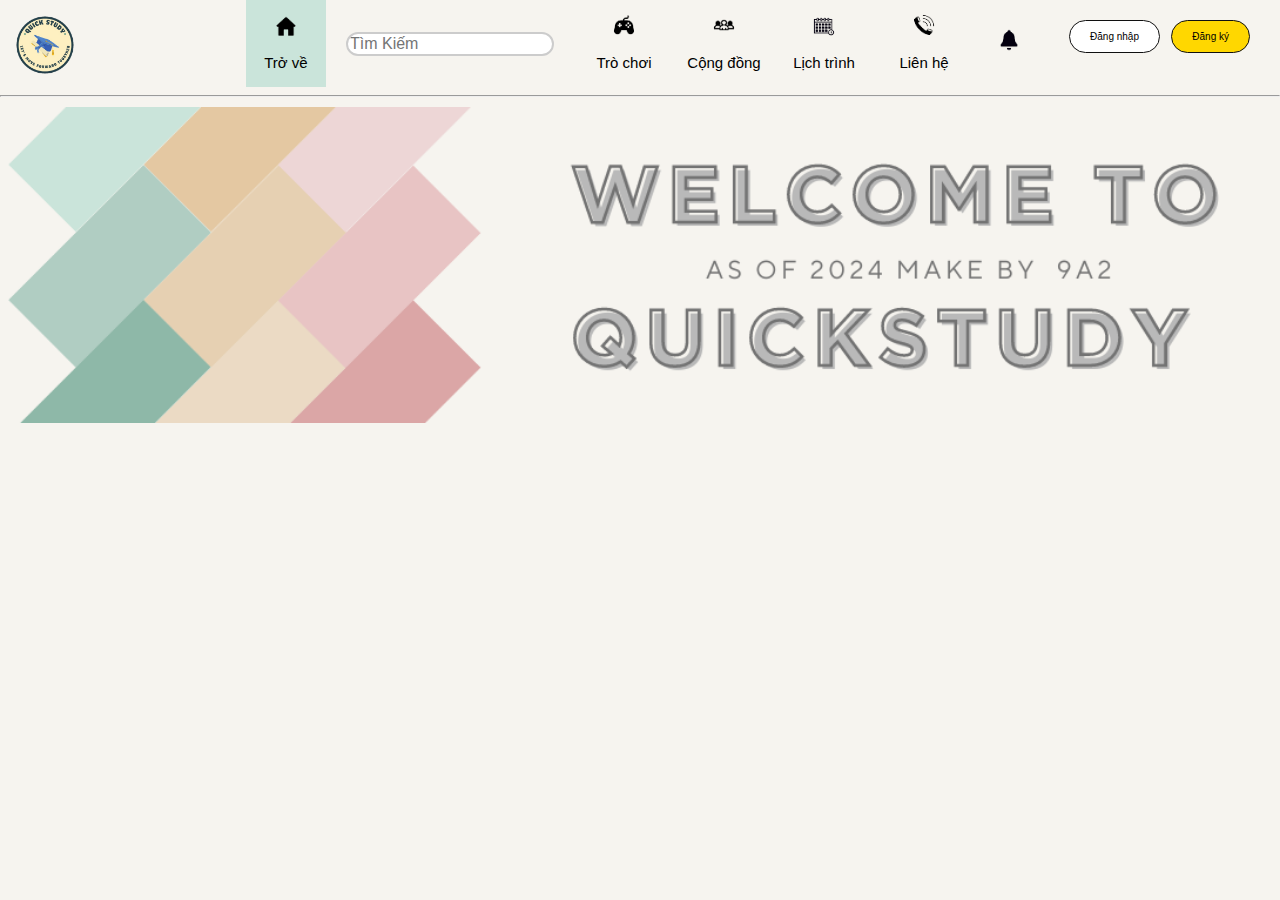
<file: index.html>
<!DOCTYPE html>
<html lang="vi">
  <head>
    <title></title>
    <meta charset="utf-8" />
    <link rel="stylesheet" href="index.css">
    <link rel="stylesheet" href="style.css" />
    <style>
    </style>
    <meta name="viewport" content="width=device-width, initial-scale=1.0">

  </head>
  <body>
    <!--Header-->
    <script src="script.js"></script>
    <!--home-->
    <div id="head">
      <div id="quick" title="Trang chủ">
        <a href="index.html">
            <img id="logo"src="logoq.png" alt="trang chu">
        </a>
    </div>
    
      <div class="muc_1 muc_9" style="background-color: #cae4da;" >
        <a  class="demuc" href="index.html" >
          <img id="game1" src="home.png" alt="game" />
          <br />
          <span class="title"> Trở về </span>
        </a>
      </div>
      <div class="mid">
        <!--search-->
        <div class="search">
          <form id="search-form">
            <input type="text" id="nhap_vao" placeholder="Tìm Kiếm" />
          </form>
          <!--Game-->
          <div class="main">
            <div class="muc_1" class="main">
              <a class="demuc" href="tro_choi.html">
                <img id="game1" src="Game.png" alt="game" />
                <br />
                <span class="title"> Trò chơi </span>
              </a>
            </div>
          </div>
          <!--community-->
          <div class="muc_1">
            <a class="demuc" href="cong_dong.html">
              <img id="game1" src="community.png" alt="game" />
              <br />
              <span class="title"> Cộng đồng </span>
            </a>
          </div>
          <!--timetable-->
          <div class="muc_1">
            <a class="demuc" href="lich_trinh.html">
              <img id="game1" src="timetable.png" alt="game" />
              <br />
              <span class="title"> Lịch trình </span>
            </a>
          </div>
          <!--Liên hệ-->
          <div class="muc_1">
            <a class="demuc" href="lienhe.html">
              <img id="game1" src="phone.png" alt="game" />
              <br />
              <span class="title"> Liên hệ </span>
            </a>
          </div>
          <!--thong báo-->
          <div class="muc_2" title="Thông báo">
            <a class="demuc0" href="#" onclick="toggleNotification()">
              <img id="game1" src="chuong.png" alt="Thông báo" />
            </a>
            <div id="notification-box" class="hidden">
              <p>Thông báo 1</p>
              <p>Thông báo 2</p>
              <p>Thông báo 3</p>
            </div>
          </div>
          <div><!-- <div id="search-results"></div> --></div>
        </div>
        <!--sign up -->
        <a href="http://localhost/html/dangnhap.html" class="dang_nhap">Đăng nhập</a>
      </div>
      <br />
      </div>
        <!--sign up -->
        <a href="http://localhost/html/dangky.html" class="dang_ky">Đăng ký</a>
      </div>
    </div>
    <hr />
    <div class="image-container" style="width: 100%; overflow: hidden;">
      <img id="ga" src="tdbg.png" alt="game" style="width: 100%; height: auto;">
      <div class="image-overlay"></div>
  </div>
  
    <!-- <fieldset id="diem_danh">
      <legend>Điểm danh</legend>
      <p id="ngayThang"></p> 
      <p id="soNgayLienTiep"></p> 
      <button id="diemDanhBtn"><b> Điểm danh </b></button>
  </fieldset> -->
  
  <script>
      // Hàm để hiển thị ngày tháng
      function displayDate() {
          const today = new Date();
          const day = today.getDate();
          const month = today.getMonth() + 1; // Tháng bắt đầu từ 0 nên cần cộng 1
          const year = today.getFullYear();
          const formattedDate = `${day}/${month}/${year}`;
  
          document.getElementById("ngayThang").textContent = `Ngày hôm nay: ${formattedDate}`;
      }
  
      // Gọi hàm để hiển thị ngày tháng khi trang được tải
      displayDate();
  
      // Lấy nút điểm danh
      const diemDanhBtn = document.getElementById("diemDanhBtn");
    
      // Thêm sự kiện click cho nút
      diemDanhBtn.addEventListener("click", function() {
          // Hiện cửa sổ thông báo
          alert("Bạn cần đăng nhập");
      });
  </script>
  
  
    <script src="script.js"></script>
    <!-- <script src="index.js"></script> -->
    <script src="thong_bao.js"></script>
  </body>
</html>
</file>
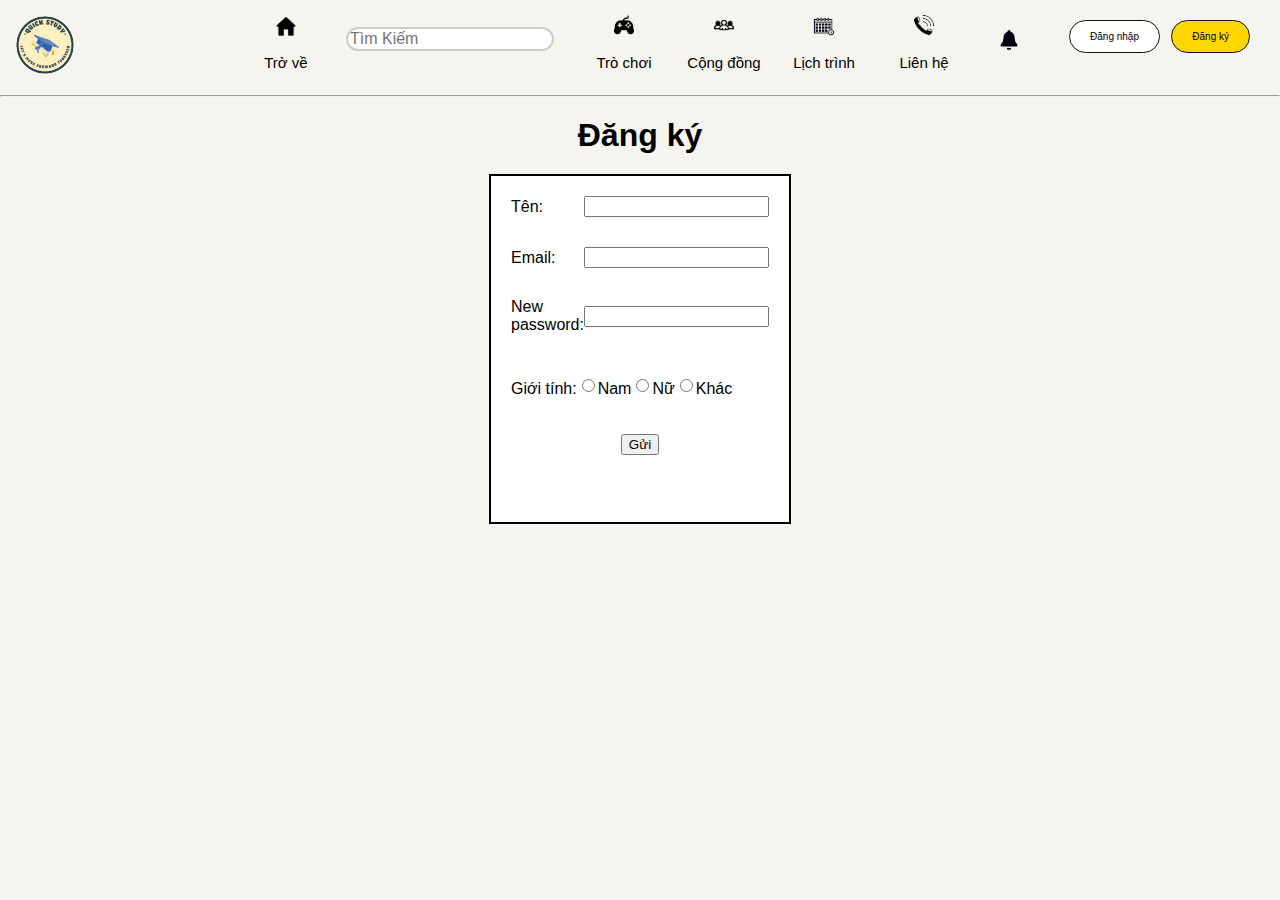
<file: dangky.html>
<!DOCTYPE html>
<html lang="vi">
  <head>
    <title></title>
    <meta charset="utf-8" />
    <link rel="stylesheet" href="style.css" />
    <link rel="stylesheet" href="dang_nhap.css">
    <head>
      <title>Login Form</title>
  </head>
  <body>
    <!--Header-->
    <script src="script.js"></script>
    <!--home-->
    <div id="head">
      <div id="quick" title="Trang chủ">
        <a href="index.html">
            <img src="logoq.png"alt="trang chu">
        </a>
    </div>
      <div class="muc_1 muc_9">
        <a class="demuc" href="index.html">
          <img id="game1" src="home.png" alt="game" />
          <br />
          <span class="title"> Trở về </span>
        </a>
      </div>
      <div class="mid">
        <!--search-->
        <div class="search">
          <form id="search-form">
            <input type="text" id="nhap_vao" placeholder="Tìm Kiếm" />
          </form>
          <!--Game-->
          <div class="main">
            <div class="muc_1" class="main">
              <a class="demuc" href="tro_choi.html">
                <img id="game1" src="Game.png" alt="game" />
                <br />
                <span class="title"> Trò chơi </span>
              </a>
            </div>
          </div>
          <!--community-->
          <div class="muc_1">
            <a class="demuc" href="cong_dong.html">
              <img id="game1" src="community.png" alt="game" />
              <br />
              <span class="title"> Cộng đồng </span>
            </a>
          </div>
          <!--timetable-->
          <div class="muc_1">
            <a class="demuc" href="lich_trinh.html">
              <img id="game1" src="timetable.png" alt="game" />
              <br />
              <span class="title"> Lịch trình </span>
            </a>
          </div>
          <!--Liên hệ-->
          <div class="muc_1">
            <a class="demuc" href="lienhe.html">
              <img id="game1" src="phone.png" alt="game" />
              <br />
              <span class="title"> Liên hệ </span>
            </a>
          </div>
          <!--thong báo-->
          <div class="muc_2" title="Thông báo">
            <a class="demuc0" href="#" onclick="toggleNotification()">
              <img id="game1" src="chuong.png" alt="Thông báo" />
            </a>
            <div id="notification-box" class="hidden">
              <p>Thông báo 1</p>
              <p>Thông báo 2</p>
              <p>Thông báo 3</p>
            </div>
          </div>
          <div><!-- <div id="search-results"></div> --></div>
        </div>
        <!--sign up -->
        <a href="./dangnhap.html" class="dang_nhap">Đăng nhập</a>
      </div>
      <br />
      </div>
        <!--sign up -->
        <a href="./dangky.html" class="dang_ky">Đăng ký</a>
      </div>
    </div>
    <hr />
    <!-- nhập liệu -->
    <div id="nhaplieu">
      <h1 class="tieu_de">Đăng ký</h1>
      <fieldset>
        <formoginForm" method="post" action="http://localhost/html/dangky.php">
            <div class="form-group">
                <label for="name">Tên:</label>
                <input type="text" id="name" minlength="5" maxlength="20" name="name" required />
            </div>
            <div class="form-group">
                <label for="email">Email:</label>
                <input type="email" id="email" name="email" required />
            </div>
            <div class="form-group">
                <label for="password">New password:</label>
                <input type="password" id="password" minlength="8" maxlength="20" name="password" required />
            </div>
            <div class="form-group">
                <p>Giới tính:</p>
                <input type="radio" name="Gt" value="Nam" required />Nam
                <input type="radio" name="Gt" value="Nữ" required />Nữ
                <input type="radio" name="Gt" value="Khác" required />Khác
            </div>
            <input type="submit" value="Gửi" />
        </form>
    </fieldset>
    
    </div>

    <script src="script.js"></script>
    <script src="thong_bao.js"></script>
</html>
</file>
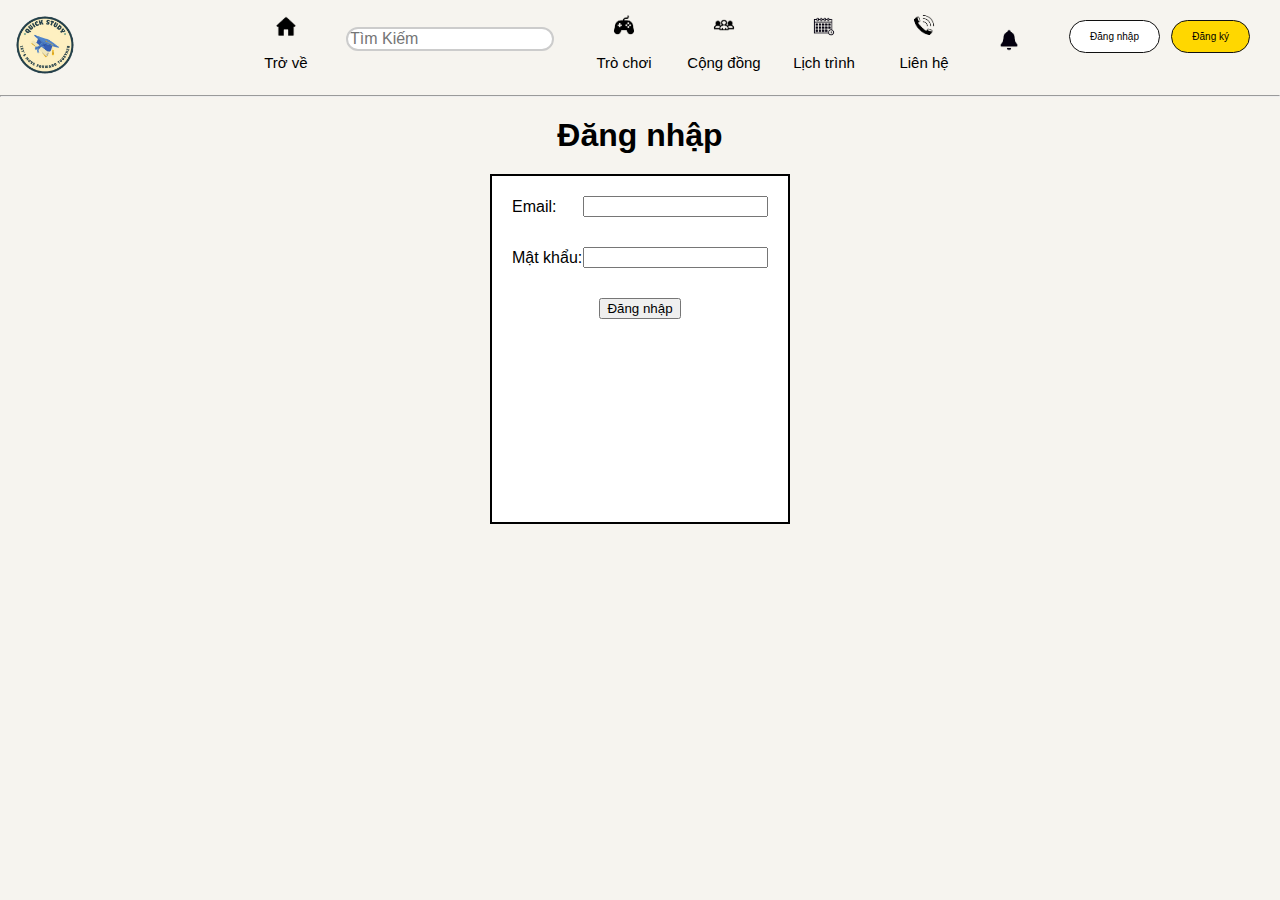
<file: dangnhap.html>
<!DOCTYPE html>
<html lang="vi">
  <head>
    <title></title>
    <meta charset="utf-8" />
    <link rel="stylesheet" href="style.css" />
    <link rel="stylesheet" href="dang_nhap.css">
    <head>
      <title>Login Form</title>
  </head>
  <meta name="viewport" content="width=device-width, initial-scale=1.0">

  <body>
    <!--Header-->
    <script src="script.js"></script>
    <!--home-->
    <div id="head">
      <div id="quick" title="Trang chủ">
        <a href="index.html">
            <img src="logoq.png" alt="trang chu">
        </a>
    </div>
      <div class="muc_1 muc_9">
        <a class="demuc" href="index.html">
          <img id="game1" src="home.png" alt="game" />
          <br />
          <span class="title"> Trở về </span>
        </a>
      </div>
      <div class="mid">
        <!--search-->
        <div class="search">
          <form id="search-form">
            <input type="text" id="nhap_vao" placeholder="Tìm Kiếm" />
          </form>
          <!--Game-->
          <div class="main">
            <div class="muc_1" class="main">
              <a class="demuc" href="tro_choi.html">
                <img id="game1" src="Game.png" alt="game" />
                <br />
                <span class="title"> Trò chơi </span>
              </a>
            </div>
          </div>
          <!--community-->
          <div class="muc_1">
            <a class="demuc" href="cong_dong.html">
              <img id="game1" src="community.png" alt="game" />
              <br />
              <span class="title"> Cộng đồng </span>
            </a>
          </div>
          <!--timetable-->
          <div class="muc_1">
            <a class="demuc" href="lich_trinh.html">
              <img id="game1" src="timetable.png" alt="game" />
              <br />
              <span class="title"> Lịch trình </span>
            </a>
          </div>
          <!--Liên hệ-->
          <div class="muc_1">
            <a class="demuc" href="lienhe.html">
              <img id="game1" src="phone.png" alt="game" />
              <br />
              <span class="title"> Liên hệ </span>
            </a>
          </div>
          <!--thong báo-->
          <div class="muc_2" title="Thông báo">
            <a class="demuc0" href="#" onclick="toggleNotification()">
              <img id="game1" src="chuong.png" alt="Thông báo" />
            </a>
            <div id="notification-box" class="hidden">
              <p>Thông báo 1</p>
              <p>Thông báo 2</p>
              <p>Thông báo 3</p>
            </div>
          </div>
          <div><!-- <div id="search-results"></div> --></div>
        </div>
        <!--sign up -->
        <a href="./dangnhap.html" class="dang_nhap">Đăng nhập</a>
      </div>
      <br />
      </div>
        <!--sign up -->
        <a href="./dangky.html" class="dang_ky">Đăng ký</a>
      </div>
    </div>
    <hr />
    <!-- nhập liệu -->
    <div id="nhaplieu">
      <h1 class="tieu_de">Đăng nhập</h1>
      <fieldset>
        <form method="POST" action="dangnhap.php">
          <div class="form-group">
            <label for="email">Email:</label>
            <input type="email" id="email" name="email" required>
          </div>
          
          <div class="form-group">
            <label for="password">Mật khẩu:</label>
            <input type="password" id="password" name="password" required>
          </div>
          
          <input type="submit" value="Đăng nhập">
        </form>
      </fieldset>
    </div>
    <script src="thong_bao.js"></script>
    <script src="script.js"></script>
</html>
</file>
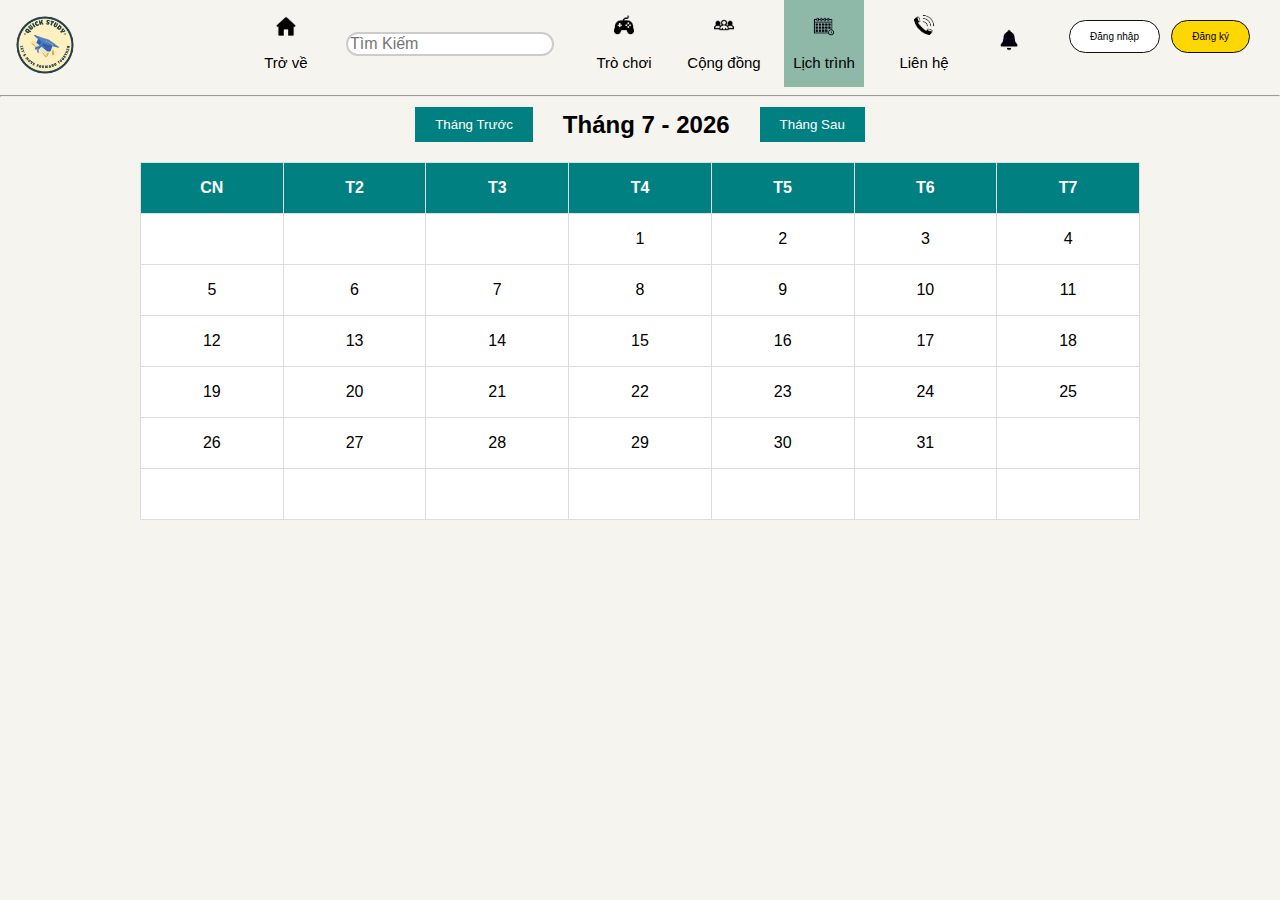
<file: lich_trinh.html>
<!DOCTYPE html>
<html lang="vi">
  <head>
    <title></title>
    <meta charset="utf-8" />
    <link rel="stylesheet" href="style.css" />
    <link rel="stylesheet" href="lich_trinh.css">
    <meta name="viewport" content="width=device-width, initial-scale=1.0">

  </head>
  <body>
    <!--Header-->
    <script src="script.js"></script>
    <!--home-->
    <div id="head">
      <div id="quick" title="Trang chủ">
        <a href="index.html">
            <img src="logoq.png" alt="trang chu">
        </a>
    </div>
      <div class="muc_1 muc_9">
        <a class="demuc" href="index.html">
          <img id="game1" src="home.png" alt="game" />
          <br />
          <span class="title"> Trở về </span>
        </a>
      </div>
      <div class="mid">
        <!--search-->
        <div class="search">
          <form id="search-form">
            <input type="text" id="nhap_vao" placeholder="Tìm Kiếm" />
          </form>
          <!--Game-->
          <div class="main">
            <div class="muc_1" class="main">
              <a class="demuc" href="tro_choi.html">
                <img id="game1" src="Game.png" alt="game" />
                <br />
                <span class="title"> Trò chơi </span>
              </a>
            </div>
          </div>
          <!--community-->
          <div class="muc_1">
            <a class="demuc" href="cong_dong.html">
              <img id="game1" src="community.png" alt="game" />
              <br />
              <span class="title"> Cộng đồng </span>
            </a>
          </div>
          <!--timetable-->
          <div class="muc_1" style="background-color: #8eb8a8;">
            <a class="demuc" href="lich_trinh.html">
              <img id="game1" src="timetable.png" alt="game" />
              <br />
              <span class="title"> Lịch trình </span>
            </a>
          </div>
          <!--Liên hệ-->
          <div class="muc_1">
            <a class="demuc" href="lienhe.html">
              <img id="game1" src="phone.png" alt="game" />
              <br />
              <span class="title"> Liên hệ </span>
            </a>
          </div>
          <!--thong báo-->
          <div class="muc_2" title="Thông báo">
            <a class="demuc0" href="#" onclick="toggleNotification()">
              <img id="game1" src="chuong.png" alt="Thông báo" />
            </a>
            <div id="notification-box" class="hidden">
              <!-- Thông báo sẽ được thêm vào đây -->
            </div>
          </div>
          
          
          <div><!-- <div id="search-results"></div> --></div>
        </div>
        <!--sign up -->
        <a href="./dangnhap.html" class="dang_nhap">Đăng nhập</a>
      </div>
      <br />
      </div>
        <!--sign up -->
        <a href="./dangky.html" class="dang_ky">Đăng ký</a>
      </div>
    </div>
    <hr />
    <div class="calendar-container">
      <div class="navigation">
        <button id="prev-month">Tháng Trước</button>
        <h2 id="month-year"></h2>
        <button id="next-month">Tháng Sau</button>
      </div>
      <table class="calendar">
        <thead>
          <tr>
            <th>CN</th>
            <th>T2</th>
            <th>T3</th>
            <th>T4</th>
            <th>T5</th>
            <th>T6</th>
            <th>T7</th>
          </tr>
        </thead>
        <tbody id="calendar-body">
          <!-- Các ngày sẽ được thêm vào đây bởi JavaScript -->
        </tbody>
      </table>
    </div>
    <script>
      document.addEventListener("DOMContentLoaded", function () {
  let currentMonth = new Date().getMonth();
  let currentYear = new Date().getFullYear();
  const monthYear = document.getElementById("month-year");
  const calendarBody = document.getElementById("calendar-body");

  const prevMonthBtn = document.getElementById("prev-month");
  const nextMonthBtn = document.getElementById("next-month");

  const today = new Date();
  const months = [
    "Tháng 1", "Tháng 2", "Tháng 3", "Tháng 4", "Tháng 5", "Tháng 6", 
    "Tháng 7", "Tháng 8", "Tháng 9", "Tháng 10", "Tháng 11", "Tháng 12"
  ];

  function updateMonthYear() {
    monthYear.innerHTML = `${months[currentMonth]} - ${currentYear}`;
  }

  function getDaysInMonth(month, year) {
    return new Date(year, month + 1, 0).getDate();
  }

  function generateCalendar(month, year) {
    calendarBody.innerHTML = "";
    const firstDay = new Date(year, month).getDay();
    const daysInMonth = getDaysInMonth(month, year);
    let date = 1;

    for (let i = 0; i < 6; i++) {
      const row = document.createElement("tr");

      for (let j = 0; j < 7; j++) {
        const cell = document.createElement("td");

        if (i === 0 && j < firstDay) {
          cell.innerHTML = "";
        } else if (date > daysInMonth) {
          cell.innerHTML = "";
        } else {
          const dateKey = `${year}-${month + 1}-${date}`;
          cell.innerHTML = date;
          cell.setAttribute("data-date", date);

          // Khi nhấn vào một ô lịch, hiển thị thông báo yêu cầu đăng nhập
          cell.addEventListener("click", function () {
            alert("Bạn cần đăng nhập");
          });

          date++;
        }
        row.appendChild(cell);
      }
      calendarBody.appendChild(row);
    }
  }

  prevMonthBtn.addEventListener("click", function () {
    currentMonth--;
    if (currentMonth < 0) {
      currentMonth = 11;
      currentYear--;
    }
    updateMonthYear();
    generateCalendar(currentMonth, currentYear);
  });

  nextMonthBtn.addEventListener("click", function () {
    currentMonth++;
    if (currentMonth > 11) {
      currentMonth = 0;
      currentYear++;
    }
    updateMonthYear();
    generateCalendar(currentMonth, currentYear);
  });

  updateMonthYear();
  generateCalendar(currentMonth, currentYear);
});

    </script>
    <!-- <script src="lich_trinh.js"></script> -->
    <script src="script.js"></script>
    <script src="thong_bao.js"></script>
  </body>
</html>
</file>
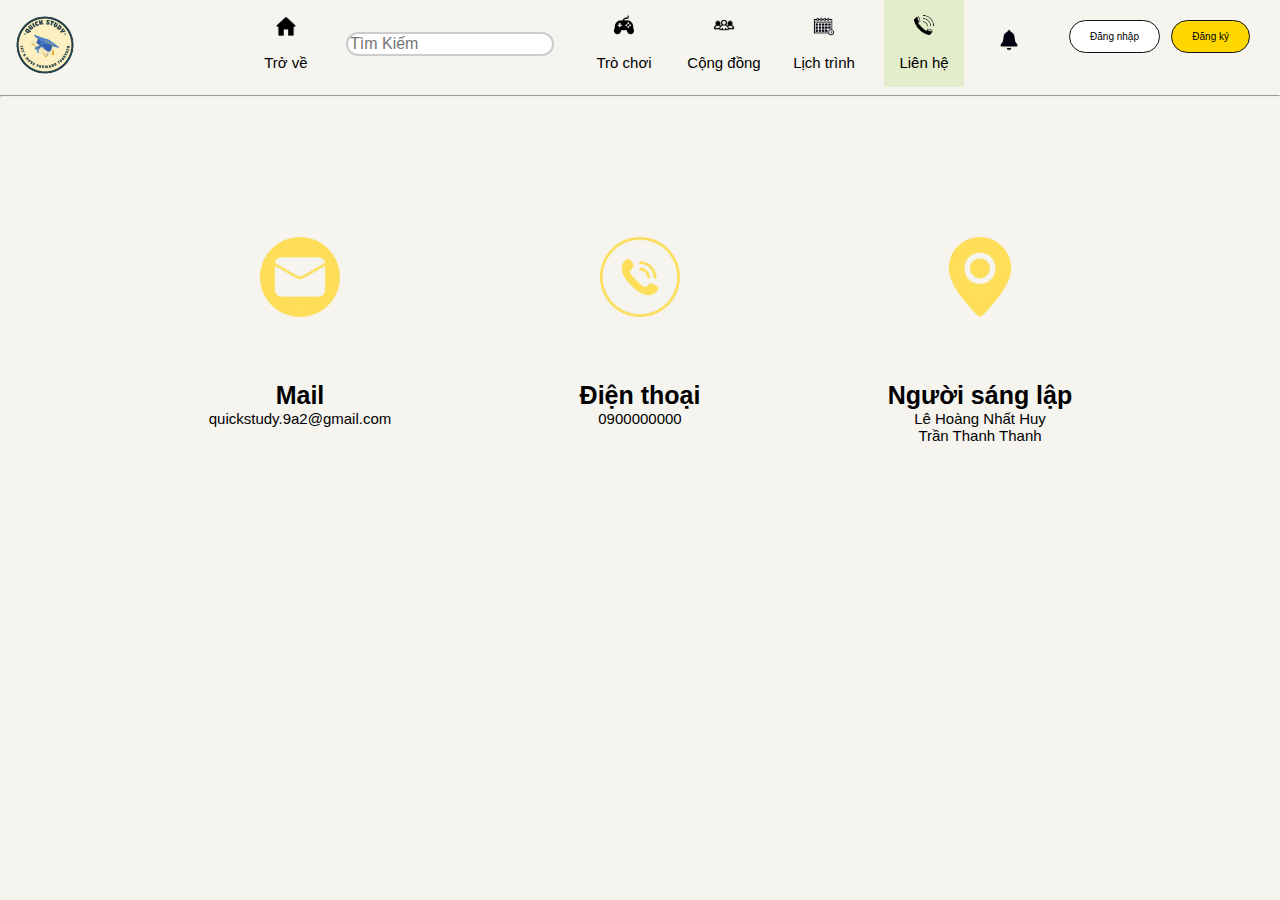
<file: lienhe.html>
<!DOCTYPE html>
<html lang="vi">
  <head>
    <title></title>
    <meta charset="utf-8" />
    <link rel="stylesheet" href="style.css" />
    <link rel="stylesheet" href="lienhe.css">
    <meta name="viewport" content="width=device-width, initial-scale=1.0">

  </head>
  <body>
    <!--Header-->
    <script src="script.js"></script>
    <!--home-->
    <div id="head">
      <div id="quick" title="Trang chủ">
        <a href="index.html">
            <img src="logoq.png" alt="trang chu">
        </a>
    </div>
      <div class="muc_1 muc_9">
        <a class="demuc" href="index.html">
          <img id="game1" src="home.png" alt="game" />
          <br />
          <span class="title"> Trở về </span>
        </a>
      </div>
      <div class="mid">
        <!--search-->
        <div class="search">
          <form id="search-form">
            <input type="text" id="nhap_vao" placeholder="Tìm Kiếm" />
          </form>
          <!--Game-->
          <div class="main">
            <div class="muc_1" class="main">
              <a class="demuc" href="tro_choi.html">
                <img id="game1" src="Game.png" alt="game" />
                <br />
                <span class="title"> Trò chơi </span>
              </a>
            </div>
          </div>
          <!--community-->
          <div class="muc_1">
            <a class="demuc" href="cong_dong.html">
              <img id="game1" src="community.png" alt="game" />
              <br />
              <span class="title"> Cộng đồng </span>
            </a>
          </div>
          <!--timetable-->
          <div class="muc_1">
            <a class="demuc" href="lich_trinh.html">
              <img id="game1" src="timetable.png" alt="game" />
              <br />
              <span class="title"> Lịch trình </span>
            </a>
          </div>
          <!--Liên hệ-->
          <div class="muc_1" style="background-color: rgba(186, 223, 128, 0.315);">
            <a class="demuc" href="lienhe.html">
              <img id="game1" src="phone.png" alt="game" />
              <br />
              <span class="title"> Liên hệ </span>
            </a>
          </div>
          <!--thong báo-->
          <div class="muc_2" title="Thông báo">
            <a class="demuc0" href="#" onclick="toggleNotification()">
              <img id="game1" src="chuong.png" alt="Thông báo" />
            </a>
            <div id="notification-box" class="hidden">
              <p>Thông báo 1</p>
              <p>Thông báo 2</p>
              <p>Thông báo 3</p>
            </div>
          </div>
          <div><!-- <div id="search-results"></div> --></div>
        </div>
        <!--sign up -->
        <a href="./dangnhap.html" class="dang_nhap">Đăng nhập</a>
      </div>
      <br />
      </div>
        <!--sign up -->
        <a href="./dangky.html" class="dang_ky">Đăng ký</a>
      </div>
    </div>
    <hr />
    <!-- thân bài -->
     <!-- mail -->
    <div id="thong_tin">
      <div class="muc_3" title="Mail">
        <a class="demuc3" href="mailto:quickstudy.9a2@gmail.com">
          <img id="game3" src="mail.png" alt="game" />
          <br />
          <span class="title3"><b class="lien"> Mail </b> <br>quickstudy.9a2@gmail.com </span>
        </a>
      </div>
      <!-- số điện thoại -->
      <div class="muc_3" title="Số điện thoại">
        <a class="demuc3" href="tel:">
          <img id="game3" src="lien_he.png" alt="game" />
          <br />
          <span class="title3"> <b class="lien">Điện thoại</b> <br> 0900000000 </span>
        </a>
      </div>
      <!-- địa chỉ -->
      <div class="muc_3" title="Địa chỉ">
        <a class="demuc3" href="./lienhe.html">
          <img id="game3" src="locate.png" alt="game" />
          <br />
          <span class="title3"> <b class="lien">Người sáng lập</b>  <br>Lê Hoàng Nhất Huy <br>Trần Thanh Thanh </span>
        </a>
      </div>
    </div>
    <script src="script.js"></script>
    <script src="thong_bao.js"></script>
  </body>
</html>
</file>
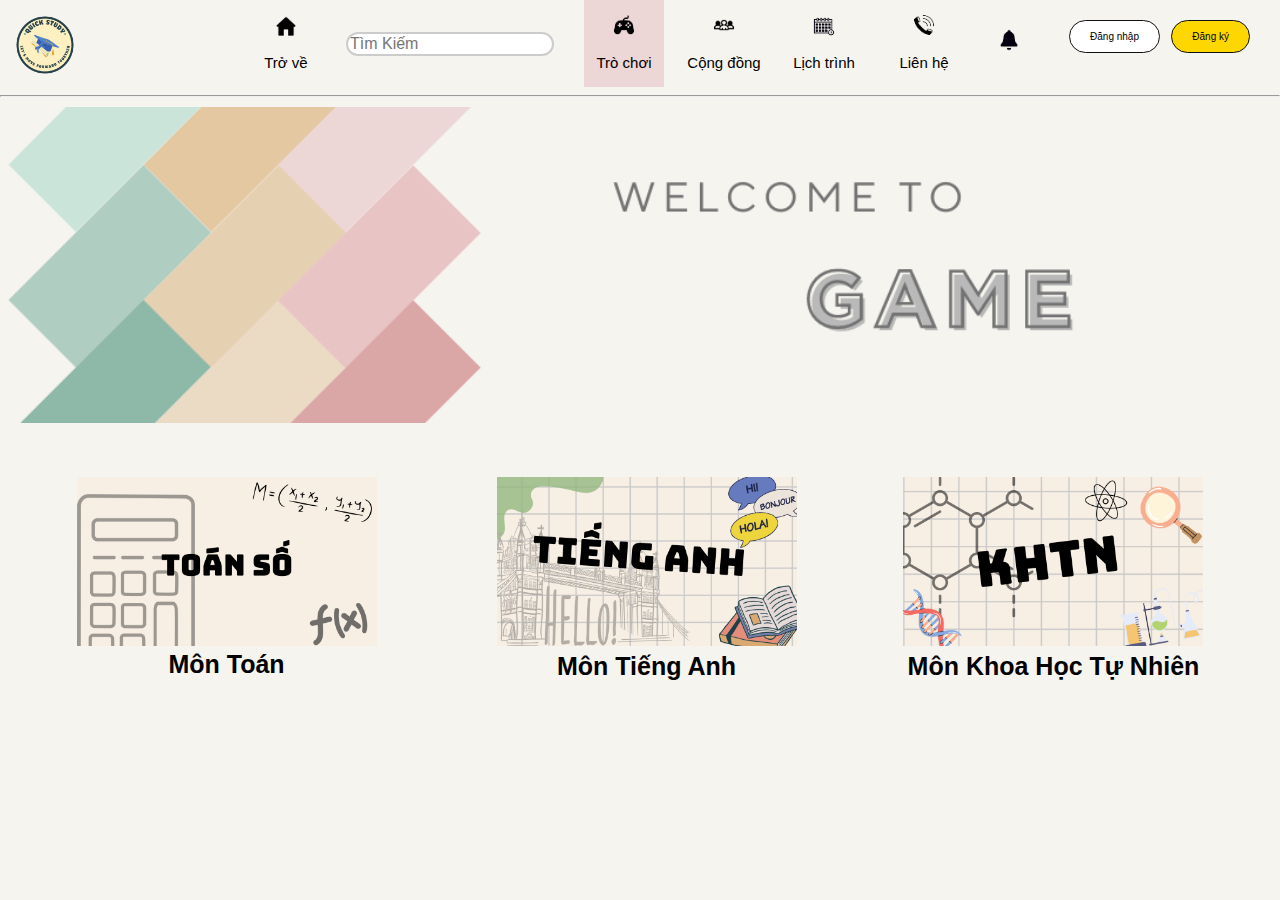
<file: tro_choi.html>
<!DOCTYPE html>
<html lang="vi">
  <head>
    <title></title>
    <meta charset="utf-8" />
    <link rel="stylesheet" href="index.css">
    <link rel="stylesheet" href="style.css" />
    <link rel="stylesheet" href="tro_choi.css">
  </head>
  <meta name="viewport" content="width=device-width, initial-scale=1.0">

  <body>
    <!--Header-->
    <script src="script.js"></script>
    <!--home-->
    <div id="head">
      <div id="quick" title="Trang chủ">
        <a href="index.html">
            <img src="logoq.png" alt="trang chu">
        </a>
    </div>
      <div class="muc_1 muc_9">
        <a class="demuc" href="index.html">
          <img id="game1" src="home.png" alt="game" />
          <br />
          <span class="title"> Trở về </span>
        </a>
      </div>
      <div class="mid">
        <!--search-->
        <div class="search">
          <form id="search-form">
            <input type="text" id="nhap_vao" placeholder="Tìm Kiếm" />
          </form>
          <!--Game-->
          <div class="main">
            <div class="muc_1" class="main" style="background-color: #edd6d6;">
              <a class="demuc" href="tro_choi.html">
                <img id="game1" src="Game.png" alt="game" />
                <br />
                <span class="title"> Trò chơi </span>
              </a>
            </div>
          </div>
          <!--community-->
          <div class="muc_1">
            <a class="demuc" href="cong_dong.html">
              <img id="game1" src="community.png" alt="game" />
              <br />
              <span class="title"> Cộng đồng </span>
            </a>
          </div>
          <!--timetable-->
          <div class="muc_1">
            <a class="demuc" href="lich_trinh.html">
              <img id="game1" src="timetable.png" alt="game" />
              <br />
              <span class="title"> Lịch trình </span>
            </a>
          </div>
          <!--Liên hệ-->
          <div class="muc_1">
            <a class="demuc" href="lienhe.html">
              <img id="game1" src="phone.png" alt="game" />
              <br />
              <span class="title"> Liên hệ </span>
            </a>
          </div>
          <!--thong báo-->
          <div class="muc_2" title="Thông báo">
            <a class="demuc0" href="#" onclick="toggleNotification()">
              <img id="game1" src="chuong.png" alt="Thông báo" />
            </a>
            <div id="notification-box" class="hidden">
              <p>Thông báo 1</p>
              <p>Thông báo 2</p>
              <p>Thông báo 3</p>
            </div>
          </div>
          <div><!-- <div id="search-results"></div> --></div>
        </div>
        <!--sign up -->
        <a href="./dangnhap.html" class="dang_nhap">Đăng nhập</a>
      </div>
      <br />
      </div>
        <!--sign up -->
        <a href="./dangky.html" class="dang_ky">Đăng ký</a>
      </div>
    </div>
    <hr />
    
      <img id="ga" src="Gamem.png" alt="game" style="width: 100%; height: auto;">
      
    <div class="container">
      <div class="muc_3" title="Toán">
        <a class="demuc3" href="./game/toan.html">
          <img id="game3" src="Toan.png" alt="game" />
          <br />
          <span class="title3"> <b class="lien">Môn Toán </span>
        </a>
      </div>
      <div class="muc_3" title="Tiếng Anh">
        <a class="demuc3" href="./game/Tieng_anh.html">
          <img id="game3" src="tienganh.png" alt="game" />
          <br />
          <span class="title3"> <b class="lien">Môn Tiếng Anh </span>
        </a>
      </div>
      <div class="muc_3" title="Khoa Học Tự Nhiên">
        <a class="demuc3" href="./game/Ngu_van.html">
          <img id="game3" src="KHTN.png" alt="game" />
          <br />
          <span class="title3"> <b class="lien">Môn Khoa Học Tự Nhiên </span>
        </a>
      </div>
  </div>
  
    <script src="script.js"></script>
    <script src="thong_bao.js"></script>
  </body>
</html>
</file>
<file: index.css>
/* diem danh */
legend {
  text-align: center;
}
#diem_danh {
  width: 100px;
  height: 200px;
  margin-left: 50px;
  border: 2px solid;
}
/* tìm kiếm */
.search-container {
  margin-top: 50px;
  text-align: center;
}
#diem_danh {
  width: 200px;
  background-color: white;
}
#ngayThang {
  font-size: 20px; /* Thay đổi kích thước font chữ tại đây */
  color: black; /* Thay đổi màu sắc nếu cần */
  text-align: center;
}
#diemDanhBtn {
  width: 100px;
  background-color: gold;
  border-radius: 10%;
  border: 0px;
  /* display: flex; Sử dụng flexbox */
  display: block;
  margin: auto;
}
#diemDanhBtn:hover {
  background-color: yellow;
}
#soNgayLienTiep {
  text-align: center;
}
#diemDanhBtn:active {
  background-color: grey;
}
</file>
<file: style.css>
body {
  font-family: Arial, Helvetica, sans-serif;
  margin: 0;
  padding: 0;
  background-color: #f6f4ef;
}

#game1 {
  width: 50px;
  transition: filter 0.3s ease;
}
.demuc {
  text-decoration: none;
  color: black;
  align-items: center;
  display: inline;
  flex-direction: column;
  margin: 0;
  padding: 0;
}
.demuc0 {
  text-decoration: none;
  color: black;
  align-items: center;
  display: inline;
  flex-direction: column;
  margin: 0;
  padding: 0;
}
.muc_1 {
  text-align: center;
  display: inline-block;
  width: 80px;
  justify-content: center;
  align-items: center;
  /* padding: 10px; Thêm padding để tạo khoảng cách bên trong */
  transition: background-color 0.3s ease;
  margin-left: 10px;
  margin-right: 10px;
  /* padding: 5px; */
  padding-bottom: 15px;
}
.muc_2 {
  display: inline-block;
  width: 50px;
  justify-content: center;
  align-items: center;
  padding: 10px; /* Thêm padding để tạo khoảng cách bên trong */
  transition: background-color 0.3s ease;
}
/* Hiệu ứng khi di chuột vào .muc_1 */

/* Hiệu ứng khi di chuột vào liên kết */
.demuc:hover {
  color: black;
}

/* Hiệu ứng hình ảnh khi di chuột */
.demuc:hover #game1 {
  filter: grayscale(100%);
}
.title {
  text-align: center;
  font-size: 15px;
}
#head {
  margin: 10px;
}
#head {
  margin-top: 0%;
  margin-bottom: 0%;
  display: flex;
  justify-content: center; /* Căn giữa theo chiều ngang */
}
#nhap_vao {
  margin-left: 50px;
  margin-left: 10px;
  margin-right: 20px;
  width: 200px;
  font-size: 16px;
  border: 2px solid #ccc;
  border-radius: 25px;
}
#search-results {
  margin-top: 20px;
  text-align: center;
}
.search {
  display: flex;
  justify-content: flex-start; /* Căn thanh tìm kiếm về bên trái */
  align-items: center;
  width: 100%; /* Cho vùng chứa tìm kiếm chiếm toàn bộ chiều rộng */
  position: relative; /* Để căn chỉnh nút đăng nhập */
}
/* tìm kiếm */
/* đăng nhập */
.dang_nhap {
  border-radius: 100px;
  margin-right: 80px;
  display: block;
  position: absolute;
  right: 40px; /* Đặt nút "Đăng nhập" sát lề phải */
  top: 20px;
  padding: 10px 20px;
  background-color: white;
  color: black;
  text-align: center;
  text-decoration: none;
  border-radius: 30px;
  font-size: 10px;
  border: 1px solid #101010;
}

.dang_nhap:hover {
  background-color: gray;
}
.dang_ky {
  margin-right: 20px;
  display: block;
  position: absolute;
  right: 10px;
  top: 20px;
  padding: 10px 20px;
  background-color: gold;
  color: black;
  text-align: center;
  text-decoration: none;
  border-radius: 30px;
  font-size: 10px;
  border: 1px solid #101010;
}

.dang_ky:hover {
  background-color: gray;
}
/* đăng nhập */
/* Thiết lập cho hộp thông báo */
#notification-box {
  position: absolute; /* Đặt vị trí của hộp thông báo */
  top: 50px; /* Điều chỉnh khoảng cách từ icon đến hộp thông báo */
  right: 0; /* Đặt vị trí bên phải */
  width: 300px; /* Đặt chiều rộng của hộp thông báo */
  height: 400px;
  background-color: white; /* Màu nền của hộp thông báo */
  border: 1px solid #ccc; /* Đường viền màu xám nhạt */
  box-shadow: 0 4px 8px rgba(0, 0, 0, 0.1); /* Đổ bóng nhẹ cho hộp thông báo */
  padding: 10px; /* Đệm bên trong hộp thông báo */
  display: none; /* Ẩn khung thông báo ban đầu */
}

/* Thiết lập cho các đoạn văn bản bên trong hộp thông báo */
#notification-box p {
  margin: 0; /* Xóa lề mặc định */
  padding: 5px 0; /* Đệm trên và dưới cho đoạn văn */
}

/* Lớp ẩn để không hiển thị phần tử */
.hidden {
  display: none; /* Ẩn phần tử với lớp này */
}

/* Thiết lập cho số lượng thông báo */
.notification-count {
  position: absolute; /* Đặt vị trí của số lượng thông báo */
  top: 0; /* Điều chỉnh vị trí từ trên */
  right: 0; /* Điều chỉnh vị trí từ bên phải */
  background-color: red; /* Màu nền của số đếm */
  color: white; /* Màu chữ của số đếm */
  border-radius: 50%; /* Tạo hình tròn cho số đếm */
  padding: 5px 10px; /* Đệm bên trong số đếm */
  font-size: 12px; /* Kích thước chữ của số đếm */
}
.hidden {
  display: none;
}
hr {
  padding: 0px;
  margin-bottom: 10px;
}
#quick {
  position: absolute; /* Định vị tuyệt đối */
  top: 10px; /* Khoảng cách từ phía trên */
  left: 10px; /* Khoảng cách từ phía trái */
  z-index: 1000; /* Đảm bảo logo luôn nằm trên cùng */
}

#quick img {
  width: 70px; /* Đặt chiều rộng logo */
  height: auto; /* Giữ tỉ lệ khung hình */
}
#logo {
  width: 50px;
}
.muc_5 {
  position: absolute;
  top: 10px;
  right: 10px;
  z-index: 1000; /* Ensure the logo stays on top */
}

#game5 {
  width: 50px; /* Adjust the size of the logo */
  height: auto; /* Keep the aspect ratio */
}
/* img[src="home.png"]:hover {
  background-color: #cae4da;
} */
/* Đổi màu khi di chuột vào các mục muc_1 */
/* Đổi màu khi di chuột vào các mục muc_1 */
.muc_1:nth-of-type(1):hover {
  background-color: #edd6d6; /* Màu nền khi di chuột vào mục đầu tiên */
}

.muc_1:nth-of-type(2):hover {
  background-color: #e6d0b2; /* Màu nền khi di chuột vào mục thứ hai */
}

.muc_1:nth-of-type(3):hover {
  background-color: #8eb8a8; /* Màu nền khi di chuột vào mục thứ ba */
}

.muc_1:nth-of-type(4):hover {
  background-color: rgba(
    186,
    223,
    128,
    0.315
  ); /* Màu nền khi di chuột vào mục thứ tư */
}
.muc_1.muc_9:hover {
  background-color: #cae4da; /* Màu nền khi di chuột vào mục thứ hai */
}
</file>
<file: dang_nhap.css>
fieldset {
  background-color: white;
  border: 2px solid black;
  width: 300px;
  height: 350px;
  padding: 20px;
  box-sizing: border-box;
  margin-top: 20px;
  position: relative;
  margin: 0 auto;
}
.tieu_de {
  text-align: center;
  margin: 20px;
}
h1 {
  margin: 0;
}
label,
input {
  margin-bottom: 10px;
}
.form-group {
  display: flex;
  align-items: center;
  margin-bottom: 20px;
}
.form-group label {
  flex: 1;
}
.form-group input[type="password"] {
  flex: 2;
}
input[type="submit"] {
  width: auto;
  margin: 0 auto;
  display: block;
}
</file>
<file: lich_trinh.css>
/* nút chuyển tháng */
/* Căn chỉnh văn bản trong */
.calendar-container {
  text-align: center;
}
/* Căn chỉnh các nút điều hướng trong */
.navigation {
  display: flex;
  justify-content: center;
  align-items: center;
  margin-bottom: 20px;
}
/* Định dạng cho các nút chuyển tháng */
button {
  padding: 10px 20px;
  margin: 0 10px;
  background-color: teal;
  color: white;
  border: none;
  cursor: pointer;
}
/* Hiệu ứng khi di chuột vào nút */
button:hover {
  background-color: gray;
}

h2 {
  margin: 0 20px;
}
/* Cấu trúc bảng lịch */
table {
  width: 100%;
  max-width: 1000px;
  border-collapse: collapse;
  margin: 0 auto;
}
/* Căn chỉnh ô trong bảng */
th,
td {
  border: 1px solid #ddd;
  padding: 15px;
  text-align: center;
  width: 14.28%; /* Đảm bảo bảng có 7 cột bằng nhau */
  height: 20px;
}
/* Định dạng tiêu đề của bảng (các ngày trong tuần) */
thead th {
  background-color: teal;
  color: white;
}
/* Định dạng cho các ô trong phần thân của bảng */
tbody td {
  background-color: white;
}
/*  Hiệu ứng khi di chuột vào các ô trong bảng */
tbody td:hover {
  background-color: #f1f1f1;
  cursor: pointer;
}
/* thông báo */
.popup-box {
  position: absolute;
  width: 300px;
  height: 200px;
  background-color: white;
  border: 1px solid #ccc;
  box-shadow: 0 4px 8px rgba(0, 0, 0, 0.1);
  padding: 10px;
  z-index: 1000;
}
.popup-box textarea {
  width: 100%; /* Khung nhập liệu chiếm toàn bộ chiều rộng */
  height: 100px; /* Tăng chiều cao khung nhập liệu */
  margin-bottom: 15px; /* Thêm khoảng cách dưới khung nhập */
}

.popup-box button {
  padding: 10px 20px; /* Tăng kích thước nút */
  margin-right: 10px; /* Khoảng cách giữa các nút */
}

.popup-box .button-container {
  display: flex;
  justify-content: space-between; /* Căn đều các nút */
}
</file>
<file: lienhe.css>
#game3 {
  width: 200px;
  transition: filter 0.3s ease;
}

.demuc3 {
  text-decoration: none;
  color: black;
  align-items: center;
  display: inline;
  flex-direction: column;
  margin: 0;
  padding: 0;
}

.muc_3 {
  display: inline-block;
  width: 200px;
  justify-content: center;
  align-items: center;
  padding: 20px; /* Thêm padding để tạo khoảng cách bên trong */
  margin: 50px;
  transition: background-color 0.3s ease;
}
/* Hiệu ứng khi di chuột vào .muc_1 */
/* /* .muc_3:hover {
  background-color: gray;
}

/* Hiệu ứng khi di chuột vào liên kết */
/* .demuc3:hover {
  color: white;
} */

/* Hiệu ứng hình ảnh khi di chuột */
/* .demuc3:hover #game1 {
  filter: grayscale(100%);
} */
.title3 {
  display: block;
  text-align: center;
  font-size: 15px;
}
.lien {
  font-size: 25px;
}
#thong_tin {
  margin-top: 0%;
  margin-bottom: 0%;
  display: flex;
  justify-content: center; /* Căn giữa theo chiều ngang */
}
</file>
<file: tro_choi.css>
h1 {
  text-align: center;
  color: black;
}
#game3 {
  width: 300px;
  transition: filter 0.3s ease;
}

.demuc3 {
  text-decoration: none;
  color: black;
  align-items: center;
  display: inline;
  flex-direction: column;
  margin: 0;
  padding: 0;
}

.muc_3 {
  /* border: 1px solid; */
  display: inline-block;
  width: 300px;
  /* padding: 20px; Thêm padding để tạo khoảng cách bên trong */
  margin: 50px;
  transition: background-color 0.3s ease;
}
.title3 {
  display: block;
  text-align: center;
  font-size: 15px;
}
.lien {
  font-size: 25px;
}
#thong_tin {
  margin-top: 0%;
  margin-bottom: 0%;
  display: flex;
  justify-content: center; /* Căn giữa theo chiều ngang */
}
/* Hiệu ứng khi di chuột vào .muc_1 */
.muc_3:hover {
  background-color: gray;
  border: 3px solid;
}

/* Hiệu ứng khi di chuột vào liên kết */
.demuc3:hover {
  color: black;
}

/* Hiệu ứng hình ảnh khi di chuột */
.demuc3:hover #game1 {
  filter: grayscale(100%);
}
.container {
  display: flex;
  justify-content: center; /* Căn giữa theo chiều ngang */
  gap: 20px; /* Khoảng cách giữa các khối */
}

.muc_3 {
  text-align: center; /* Căn giữa nội dung bên trong mỗi khối */
}
.muc_3 {
  display: inline-block;
  width: 300px;
  margin: 50px;
  transition: background-color 0.3s ease, box-shadow 0.3s ease; /* Thêm hiệu ứng transition cho box-shadow */
}

#game3 {
  width: 300px;
  transition: filter 0.3s ease, box-shadow 0.3s ease; /* Thêm transition cho box-shadow */
}

/* Hiệu ứng khi di chuột vào .muc_3 */
.muc_3:hover {
  background-color: gray;
  border: 3px solid;
  box-shadow: 0 4px 8px rgba(0, 0, 0, 0.5); /* Thêm hiệu ứng độ bóng */
}

/* Hiệu ứng hình ảnh khi di chuột */
.muc_3:hover #game3 {
  filter: grayscale(50%); /* Tạo hiệu ứng hình ảnh thay đổi độ mờ màu */
  box-shadow: 0 8px 16px rgba(0, 0, 0, 0.7); /* Hiệu ứng độ bóng lớn hơn khi di chuột vào hình ảnh */
}
</file>
